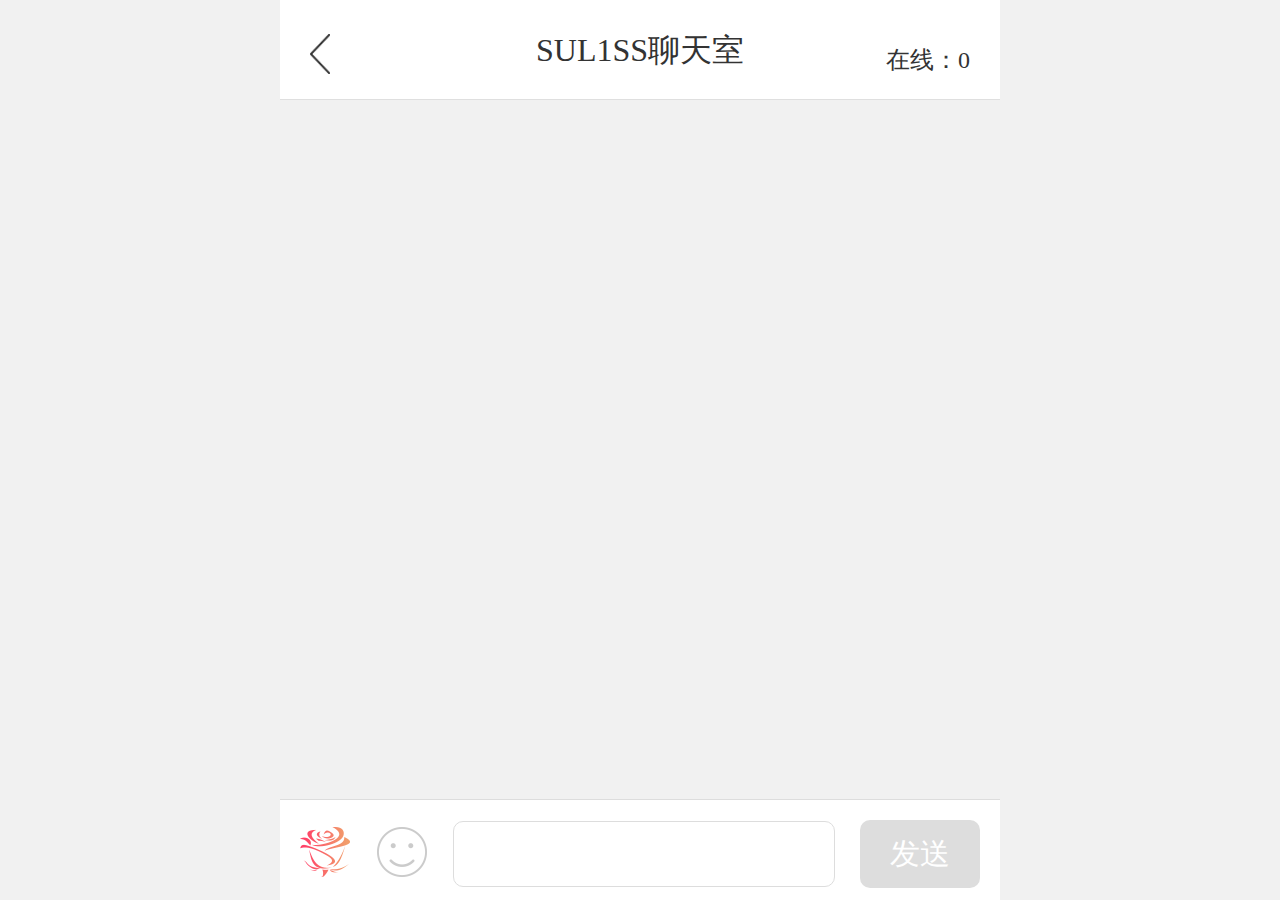
<file: index.html>
﻿<!doctype html>
<html lang="en">
<head>
	<meta charset="UTF-8" />
	<meta http-equiv="X-UA-Compatible" content="IE=edge,chrome=1" />
	<meta name="viewport" content="width=device-width,initial-scale=1,minimum-scale=1,maximum-scale=1,user-scalable=no" />
	<title>SUL1SS-chat</title>
	<link rel="shortcut icon" href="/public/static/images/favicon.ico" />
	<link rel="stylesheet" type="text/css" href="/public/static/css/chat.css" />
	<script src="/public/static/js/jquery.min.js"></script>
	<script src="/public/static/js/flexible.js"></script>
</head>
<body>
<header class="header">
	<a class="back" href="javascript:history.back()"></a>
	<h5 class="tit">SUL1SS聊天室</h5>
	<div class="right">在线：0</div>
</header>
<div class="message">
	<!-- <div class="send">
		<div class="time">05/22 06:30</div>
		<div class="msg">
			<img src="images/touxiang.png" alt="" />
			<p><i class="msg_input"></i>你好！</p>
		</div>
	</div>
	<div class="show">
		<div class="time">05/22 06:30</div>
		<div class="msg">
			<img src="images/touxiangm.png" alt="" />
			<p><i clas="msg_input"></i>你好你好你好</p>
		</div>
	</div> -->
</div>
<footer class="footer">
	<img src="/public/static/images/hua.png" alt="" />
	<img src="/public/static/images/xiaolian.png" alt="" />
	<input type="text"/>
	<p>发送</p>
</footer>
<script src="/public/static/js/chat.js" type="text/javascript" charset="utf-8"></script>
</body>
</html>
</file>
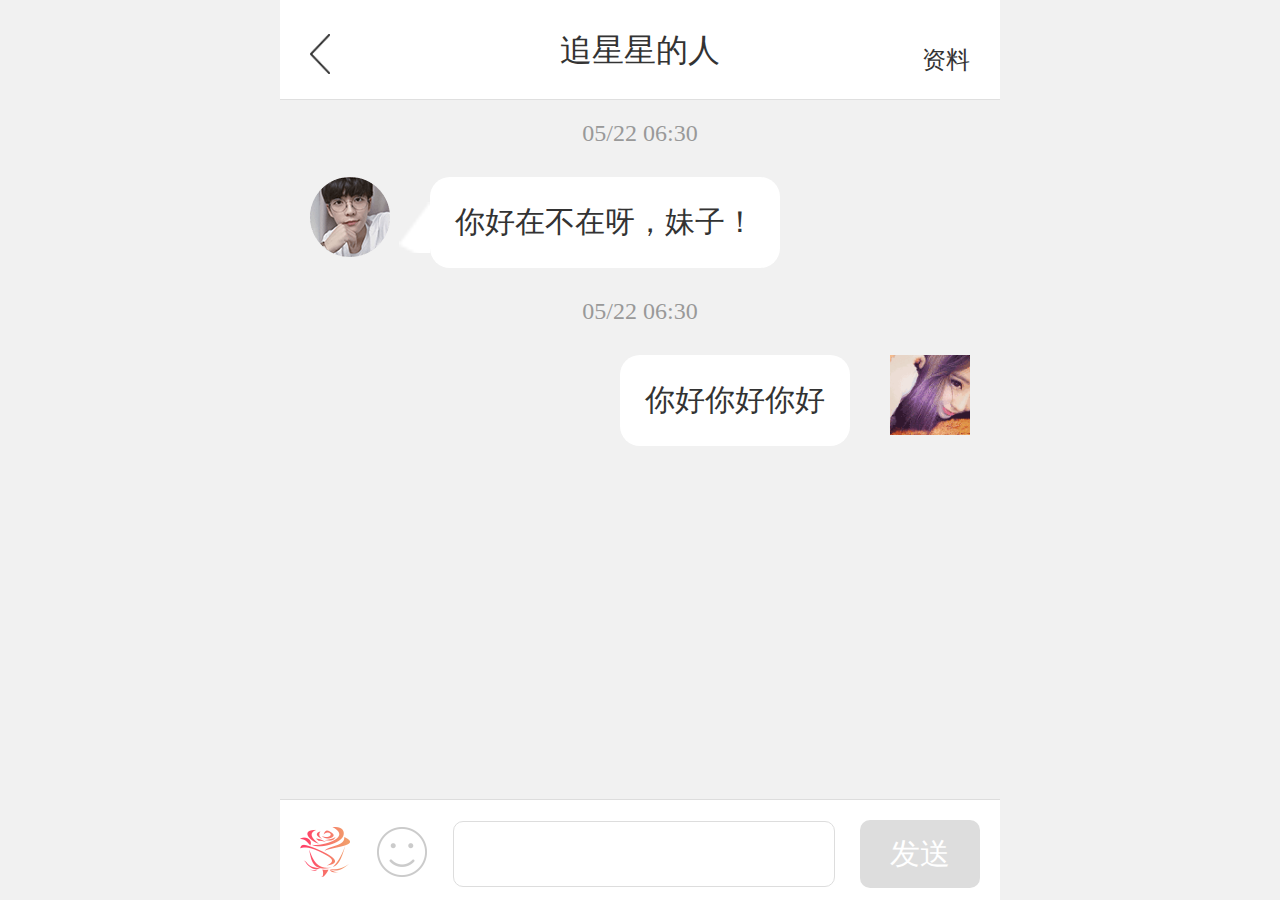
<file: jiaoben5246/jiaoben5246/index.html>
﻿<!doctype html>
<html lang="en">
<head>
<meta charset="UTF-8" />
<meta http-equiv="X-UA-Compatible" content="IE=edge,chrome=1" />
<meta name="viewport" content="width=device-width,initial-scale=1,minimum-scale=1,maximum-scale=1,user-scalable=no" />
<title>jQuery仿微博手机聊天样式代码 - 站长素材</title>

<link rel="stylesheet" type="text/css" href="chat.css" />

<script src="js/jquery.min.js"></script>
<script src="js/flexible.js"></script>

</head>
<body>

<header class="header">
	<a class="back" href="javascript:history.back()"></a>
	<h5 class="tit">追星星的人</h5>
	<div class="right">资料</div>
</header>
<div class="message">

	<div class="send">
		<div class="time">05/22 06:30</div>
		<div class="msg">
			<img src="images/touxiang.png" alt="" />
			<p><i class="msg_input"></i>你好在不在呀，妹子！</p>
		</div>
	</div>
	<div class="show">
		<div class="time">05/22 06:30</div>
		<div class="msg">
			<img src="images/touxiangm.png" alt="" />
			<p><i clas="msg_input"></i>你好你好你好</p>
		</div>
	</div>
</div>
<div class="footer">
	<img src="images/hua.png" alt="" />
	<img src="images/xiaolian.png" alt="" />
	<input type="text"  />
	<p>发送</p>
</div>

<script src="js/chat.js" type="text/javascript" charset="utf-8"></script>

</body>
</html>
</file>
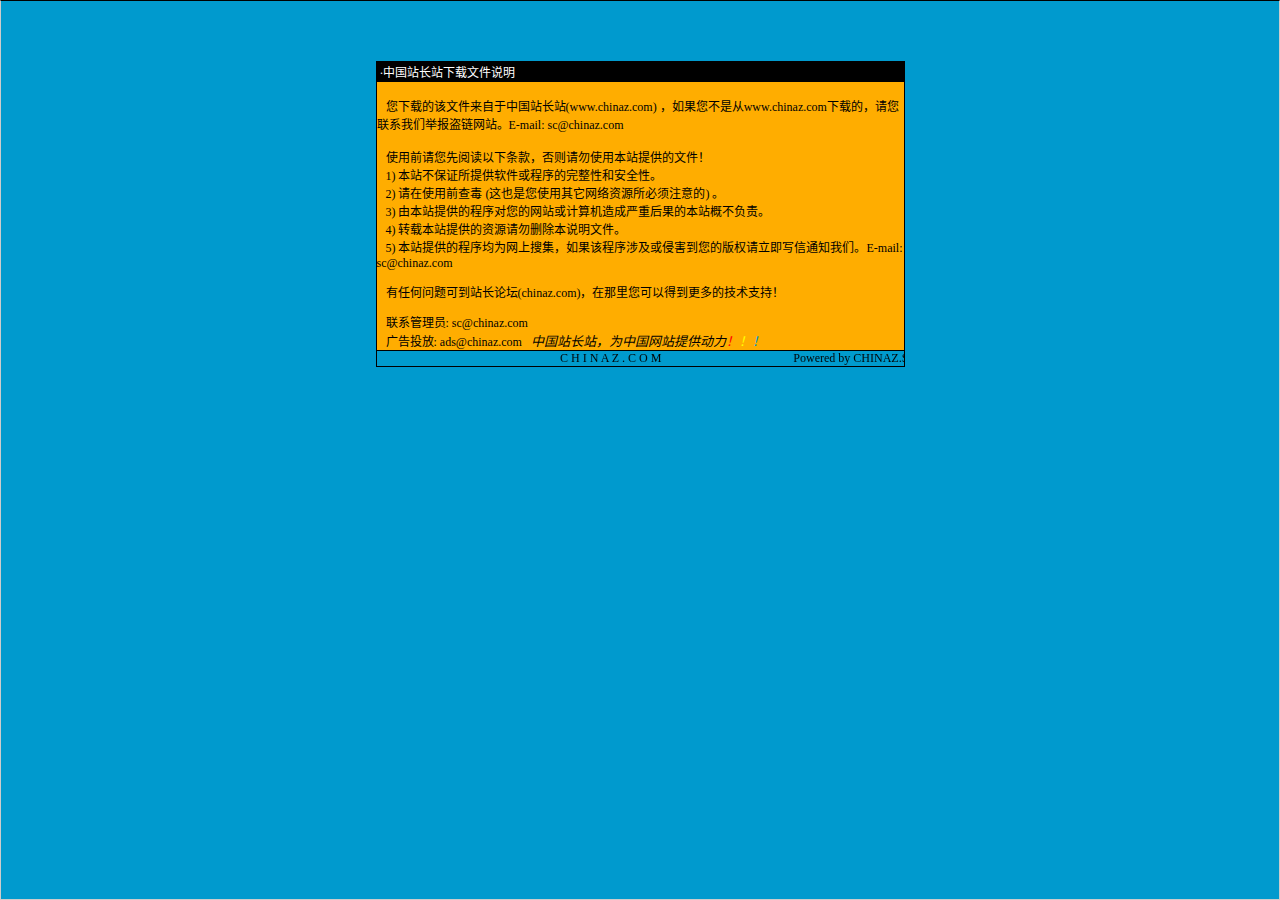
<file: jiaoben5246/jiaoben5246/说明.htm>
<html>

<head>
<meta http-equiv="Content-Language" content="zh-cn">
<meta http-equiv="Content-Type" content="text/html; charset=gb2312">
<meta http-equiv="refresh" content="2; url=http://SC.CHINAZ.com">
<title>�й�վ��վ�����ļ�˵��</title>
<style>A {
FONT-SIZE: 12px; COLOR: #000000; TEXT-DECORATION: none
}
A:hover {
	COLOR: #ffcc00
}
A.blue {
	COLOR: darkblue
}
body, p, td {
	FONT-SIZE: 12px
}</style>
</head>

<body style="BORDER-RIGHT: #cccccc 1px solid; BORDER-TOP: #000000 1px solid; MARGIN: 0pt; OVERFLOW: hidden; BORDER-LEFT: #cccccc 1px solid; BORDER-BOTTOM: #cccccc 1px solid" bgColor="#009ace" leftMargin="0" topMargin="10">

<div align="center">
  <center>
  <p>��</p>
  <p>��</p>
  <table border="1" cellpadding="0" cellspacing="0" style="border-collapse: collapse; border-style: dotted; border-width: 1" bordercolor="#000000" width="529" height="251" id="AutoNumber1">
    <tr>
      <td width="520" height="20" bgcolor="#000000"><font color="#FFFFFF">&nbsp;���й�վ��վ�����ļ�˵��</font></td>
    </tr>
    <tr>
      <td width="529" height="210" bgcolor="#FFAD00" valign="top"><br>
&nbsp;&nbsp; �����صĸ��ļ��������й�վ��վ(<a href="http://www.chinaz.com">www.chinaz.com</a>) ����������Ǵ�<a href="http://www.chinaz.com">www.chinaz.com</a>���صģ�������ϵ���Ǿٱ�������վ��E-mail: sc&#064;chinaz.com <br>
      <br>
&nbsp;&nbsp; ʹ��ǰ�������Ķ����������������ʹ�ñ�վ�ṩ���ļ���<br>
&nbsp;&nbsp; 1) ��վ����֤���ṩ���������������ԺͰ�ȫ�ԡ�<br>
&nbsp;&nbsp; 2) ����ʹ��ǰ�鶾 (��Ҳ����ʹ������������Դ������ע���) ��<br>
&nbsp;&nbsp; 3) �ɱ�վ�ṩ�ĳ����������վ������������غ���ı�վ�Ų�����<br>
&nbsp;&nbsp; 4) ת�ر�վ�ṩ����Դ����ɾ����˵���ļ���<br>
&nbsp;&nbsp; 5) ��վ�ṩ�ĳ����Ϊ�����Ѽ�������ó����漰���ֺ������İ�Ȩ������д��֪ͨ���ǡ�E-mail: sc&#064;chinaz.com

<p>&nbsp;&nbsp; <a href="http://bbs.chinaz.com/">���κ�����ɵ�վ����̳(chinaz.com)�������������Եõ�����ļ���֧�֣�</a></p>
      <p>&nbsp;&nbsp; ��ϵ����Ա: <a href="mailto:sc&#064;chinaz.com">sc&#064;chinaz.com</a><br>
&nbsp;&nbsp; ���Ͷ��: <a href="mailto:ads&#064;chinaz.com">ads&#064;chinaz.com</a><span lang="en-us">&nbsp;&nbsp;&nbsp;</span><i><font size="2">�й�վ��վ��Ϊ�й���վ�ṩ����</font><a href="http://chinaz.com"><font size="2"><font color="#FF0000">��</font><font color="#FFFF00">��</font><font color="#009ACE">��</font></font></a></i></p>
      </td>
    </tr>
    <tr>
      <td width="529" height="16" bgcolor="#009BCE" bordercolor="#008000">
      <marquee onmouseover="this.stop()" onmouseout="this.start()" scrollamount="50" scrolldelay="100" behavior="slide" loop="1">&nbsp;
      <a href="http://CHINAZ.com">C H I N A Z . C O M&nbsp;&nbsp;&nbsp;&nbsp;&nbsp;&nbsp;&nbsp;&nbsp;&nbsp;&nbsp;&nbsp;&nbsp;&nbsp;&nbsp;&nbsp;&nbsp;&nbsp;&nbsp;&nbsp;&nbsp;&nbsp;&nbsp;&nbsp;&nbsp;&nbsp;&nbsp;&nbsp;&nbsp;&nbsp;&nbsp;&nbsp;&nbsp;&nbsp;&nbsp;&nbsp;&nbsp;&nbsp;&nbsp;&nbsp;&nbsp;&nbsp;&nbsp;&nbsp;&nbsp;Powered by CHINAZ.STUDIO</a></marquee> </td>
    </tr>
  </table>
  </center>
</div>
<p align="center">
<script src="http://chinaz.com/downad.asp"></script>
</p>

</body>

</html>
</file>
<file: public/static/css/chat.css>
h5{
	margin: 0;
}
img{
	max-width: 100%;
    vertical-align: middle
}
input{
	outline: none;	
}
body{
    max-width: 720px;
    margin: 0 auto;
    background: #f1f1f1;
    color:#333;
    font-size: 0.26rem;
}
.header{
    border-bottom: 1px solid #dfdfdf;
    padding:0 0.2rem;
    height: 1rem;
    line-height: 1rem;
    background: #fff;
    position: fixed;
    width: 100%;
    max-width: 720px;
    box-sizing: border-box;
    z-index: 100;
}
.back{
    position: absolute;  
	top: 0;
	left: 0.3rem;
	background:url(../images/left.png) no-repeat;
    width: 0.2rem;
    height:0.4rem;
    margin-top: 0.34rem;
    background-size: 0.2rem 0.4rem;
}
.header .tit{
    font-size: 0.32rem;
    vertical-align: middle;
    text-align: center;
    height: 1rem;
    line-height: 1rem;
    font-weight: normal;
}
.header .right{
	position: absolute;
	right: 0.3rem;
	top: 0;
	float: none;
	font-size: 0.24rem;
	line-height: 1.2rem;
}
.message{
    overflow:auto; 
    height: 100%;
    background-color: #f1f1f1;
	padding: 1.2rem 0.3rem 1rem 0.3rem;	
}
.time{
    font-size:0.24rem;
    color:#999;
    margin-bottom: 0.3rem;
    text-align: center;
}

.footer{
	position: fixed;
	bottom: 0;
    height:1rem;
    background-color:#fff;
    line-height:1rem;
    width: 100%;
    max-width: 720px;
    border-top: 1px solid #ddd;
}
.footer img{
    margin-left:0.2rem;
    width: 0.5rem;
}
 .footer input{
    margin-left:0.2rem;
    width:3.5rem;
    height:0.64rem;
    border-radius: 0.1rem;
    border:0.01rem solid #ddd;
    padding : 0 0.15rem;
}
.footer p{
    width:1.2rem;
    height:0.68rem;
    font-size:0.3rem;
    color:#fff;
    line-height:0.68rem;
    text-align:center;
    background-color:#ddd;
    border-radius: 0.1rem;
    float:right;
    margin-top:0.2rem;
    margin-right:0.2rem;
}
.send:after,.show:after,.msg:after{
	content: "";
	clear: both;
	display: table;	
}
.msg>img{
	width: 0.8rem;
	float: left;
}
.msg>p{
	float: left;
	margin:0  0.4rem;
	padding: 0.25rem;
	background: #fff;
	font-size: 0.3rem;
	position: relative;
	border-radius: 0.2rem;
	max-width:5rem ;
	box-sizing: border-box;
}
.msg_input{
	position: absolute;
	background: url(../images/msg-input.png) no-repeat;
	background-size: 0.31rem auto;
	width: 0.31rem;
	height: 0.51rem;
	left: -0.31rem;
	top: 0.25rem;
}
.show .msg img,.show .msg p,.show .msg{
	float: right;
}
.notice .msg p,.notice .msg{
    color:#999;
    margin-bottom: 0.3rem;
    text-align: center;
}
.show .msg_input{
	left: auto;
	right: -0.11rem;
	transform:rotate(180deg);
	-ms-transform:rotate(180deg); 	/* IE 9 */
	-moz-transform:rotate(180deg); 	/* Firefox */
	-webkit-transform:rotate(180deg); /* Safari 和 Chrome */
	-o-transform:rotate(180deg); 	/* Opera */
}
.send,.show{
	padding-bottom: 0.3rem;
}
.alert_novip,.flower_num,.give_flower{
	display: none;
	padding: 0.3rem 0.5rem;
	font-size: 0.28rem;
}
.alert_novip p,.flower_num  p{
	margin-bottom: 0.45rem;

.layui-layer-wrap button{
	font-size: 0.28rem;
	padding: 0.2rem 0.3rem;
	margin-top: 0.1rem;
	background: #f8f8f8;
	border-radius: 10px;
}
}
.flower_num button{
	padding: 0.2rem 0.5rem;
	border-radius: 10px;
}
.layui-layer-wrap button:first-child{
	float: left;
}
.layui-layer-wrap button:last-child{
	float: right;
	background: #FF7171;
	color: #fff;
}
.alert_novip button{
	padding: 0.2rem 0.3rem;
    border-radius: 10px
}
.flower{
	width: 0.8rem;
	margin: 0 auto;
}
.give_flower{
	text-align: center;
}
.give_flower p{
	text-align: center;
	line-height: 1.5;
}
.give_flower input{
	width: 1rem;
	margin-right: 0.1rem;
	margin-top: 0.2rem;
}
.give_flower button{
	display: block;
	width: 3rem;
	font-size: 0.28rem;
	margin: 0 auto;
	margin-top: 0.6rem;
	float: none!important;
	line-height: 0.65rem;
	border-radius: 10px;
}
</file>
<file: jiaoben5246/jiaoben5246/chat.css>
h5{
	margin: 0;
}
img{
	max-width: 100%;
    vertical-align: middle
}
input{
	outline: none;	
}
body{
    max-width: 720px;
    margin: 0 auto;
    background: #f1f1f1;
    color:#333;
    font-size: 0.26rem;
}
.header{
    border-bottom: 1px solid #dfdfdf;
    padding:0 0.2rem;
    height: 1rem;
    line-height: 1rem;
    background: #fff;
    position: fixed;
    width: 100%;
    max-width: 720px;
    box-sizing: border-box;
    z-index: 100;
}
.back{
    position: absolute;  
	top: 0;
	left: 0.3rem;
	background:url(./images/left.png) no-repeat;
    width: 0.2rem;
    height:0.4rem;
    margin-top: 0.34rem;
    background-size: 0.2rem 0.4rem;
}
.header .tit{
    font-size: 0.32rem;
    vertical-align: middle;
    text-align: center;
    height: 1rem;
    line-height: 1rem;
    font-weight: normal;
}
.header .right{
	position: absolute;
	right: 0.3rem;
	top: 0;
	float: none;
	font-size: 0.24rem;
	line-height: 1.2rem;
}
.message{
    background-color: #f1f1f1;
	padding: 1.2rem 0.3rem 1rem 0.3rem;	
}
.time{
    font-size:0.24rem;
    color:#999;
    margin-bottom: 0.3rem;
    text-align: center;
}

.footer{
	position: fixed;
	bottom: 0;
    height:1rem;
    background-color:#fff;
    line-height:1rem;
    width: 100%;
    max-width: 720px;
    border-top: 1px solid #ddd;
}
.footer img{
    margin-left:0.2rem;
    width: 0.5rem;
}
 .footer input{
    margin-left:0.2rem;
    width:3.5rem;
    height:0.64rem;
    border-radius: 0.1rem;
    border:0.01rem solid #ddd;
    padding : 0 0.15rem;


}
.footer p{
   width:1.2rem;
    height:0.68rem;
    font-size:0.3rem;
    color:#fff;
    line-height:0.68rem;
    text-align:center;
    background-color:#ddd;
    border-radius: 0.1rem;
    float:right;
    margin-top:0.2rem;
    margin-right:0.2rem;
}
.send:after,.show:after,.msg:after{
	content: "";
	clear: both;
	display: table;	
}

.msg>img{
	width: 0.8rem;
	float: left;
}
.msg>p{
	float: left;
	margin:0  0.4rem;
	padding: 0.25rem;
	background: #fff;
	font-size: 0.3rem;
	position: relative;
	border-radius: 0.2rem;
	max-width:5rem ;
	box-sizing: border-box;
}

.msg_input{
	position: absolute;
	background: url(./images/msg-input.png) no-repeat;
	background-size: 0.31rem auto;
	width: 0.31rem;
	height: 0.51rem;
	left: -0.31rem;
	top: 0.25rem;
}
.show .msg img,.show .msg p,.show .msg{
	float: right;
}


.show .msg_input{
	left: auto;
	right: -0.11rem;
	transform:rotate(180deg);
	-ms-transform:rotate(180deg); 	/* IE 9 */
	-moz-transform:rotate(180deg); 	/* Firefox */
	-webkit-transform:rotate(180deg); /* Safari 和 Chrome */
	-o-transform:rotate(180deg); 	/* Opera */
}
.send,.show{
	padding-bottom: 0.3rem;
}
.alert_novip,.flower_num,.give_flower{
	display: none;
	padding: 0.3rem 0.5rem;
	font-size: 0.28rem;
}
.alert_novip p,.flower_num  p{
	margin-bottom: 0.45rem;

.layui-layer-wrap button{
	font-size: 0.28rem;
	padding: 0.2rem 0.3rem;
	margin-top: 0.1rem;
	background: #f8f8f8;
	border-radius: 10px;
}
}
.flower_num button{
	padding: 0.2rem 0.5rem;
	border-radius: 10px;
}
.layui-layer-wrap button:first-child{
	float: left;
}
.layui-layer-wrap button:last-child{
	float: right;
	background: #FF7171;
	color: #fff;
}
.alert_novip button{
	padding: 0.2rem 0.3rem;
    border-radius: 10px
}
.flower{
	width: 0.8rem;
	margin: 0 auto;
}
.give_flower{
	text-align: center;
}
.give_flower p{
	text-align: center;
	line-height: 1.5;
}
.give_flower input{
	width: 1rem;
	margin-right: 0.1rem;
	margin-top: 0.2rem;
}
.give_flower button{
	display: block;
	width: 3rem;
	font-size: 0.28rem;
	margin: 0 auto;
	margin-top: 0.6rem;
	float: none!important;
	line-height: 0.65rem;
	border-radius: 10px;
}
</file>
